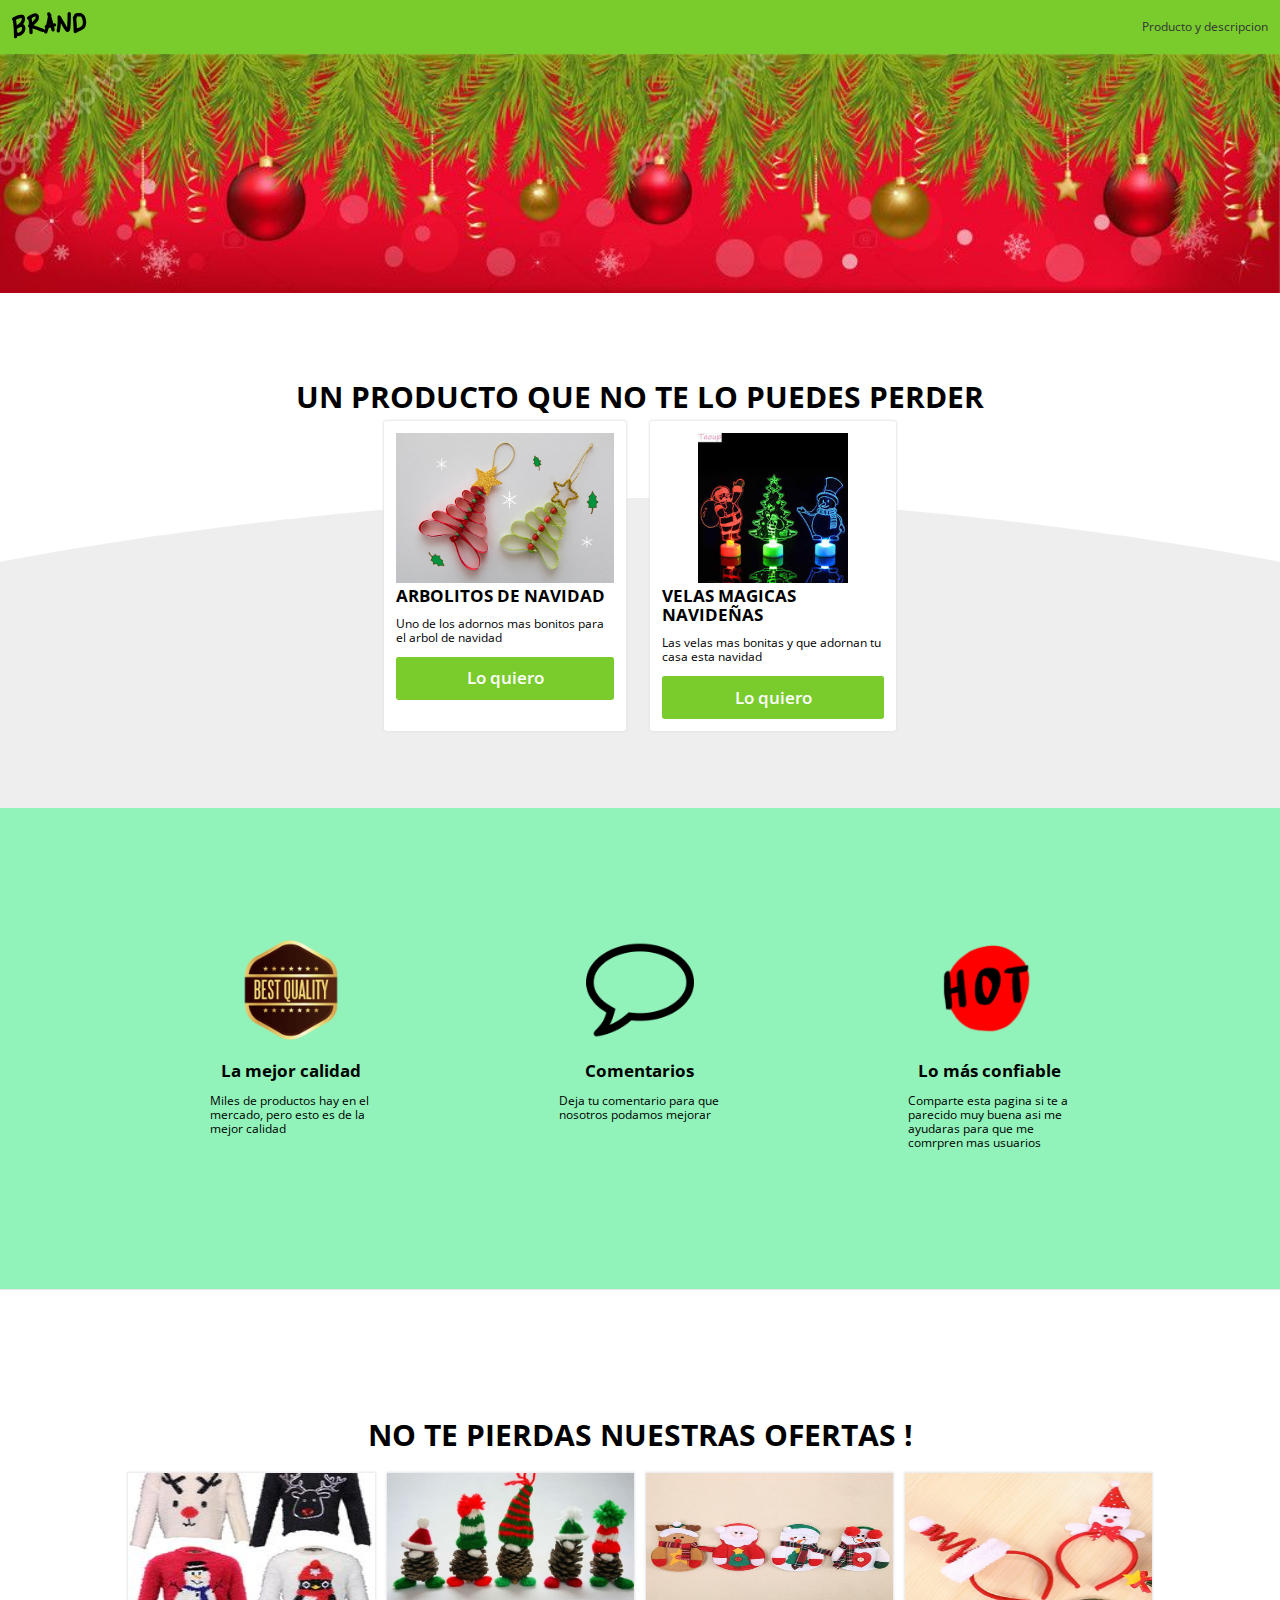
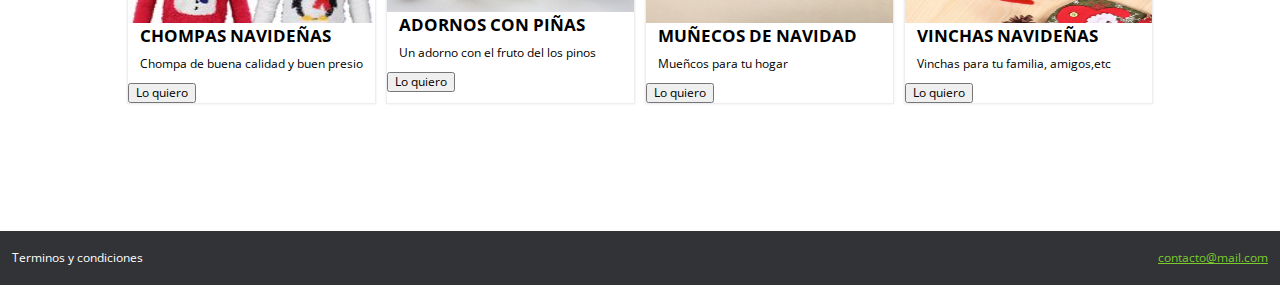
<file: index.html>
<!DOCTYPE html>
<html lang="es">
<head>
    <meta charset="UTF-8">
    <meta name="viewport" content="width=device-width, initial-scale=1.0">
    <meta http-equiv="X-UA-Compatible" content="ie=edge">
    <link rel="stylesheet" href="./css/normalize.css">
    <link rel="stylesheet" href="./css/styles.css">
    <link rel="stylesheet" href="./css/mobile.css">
    <title>Brand</title>
</head>
<body>
    <header class="navbar">
        <figure>
            <a href="#"><img src="./images/logo.png" alt=""></a>
        </figure>
        <a href="./producto.html">Producto y descripcion</a>
    </header>
    <img style ="width:100%;" src="./images/bannernavidad.jpg" alt="banner">

    <section class="hero">
        <h1>UN PRODUCTO  QUE NO TE LO PUEDES PERDER </h1>
    </section>
    <section class="productos">
        <div class="producto">
            <figure>
                <img style ="height:150px !important"src="./images/ideas-navidad-18.jpg" alt="" srcset="">
            </figure>
            <h2 style = "" >ARBOLITOS DE NAVIDAD </h2>
            <p>Uno de los  adornos mas bonitos para el arbol  de  navidad </p>
            <a href="./venta.html"><button>Lo quiero</button></a>
        </div>
        <div class="producto">
            <figure>
                <img style = "height:150px !important" src="./images/luces.jpg" alt="" srcset="">
            </figure>
            <h2> VELAS MAGICAS NAVIDEÑAS </h2>
            <p> Las velas mas bonitas y que adornan tu casa esta navidad 
            </p>
            <a href="./ventavela.html"><button>Lo quiero</button></a>
        </div>
       
       
    </section>

    <section class="beneficios">
        <div class="beneficio">
            <figure>
                <img src="./images/best.png" alt="mejorcalidad.jpg">
            </figure>
            <h2>La mejor calidad </h2>
            <p>Miles de productos hay en el mercado, pero esto  es de la mejor calidad </p>
        </div>
        <div class="beneficio">
            <figure>
                <img src="./images/come.png" alt="">
            </figure>
            <h2>Comentarios </h2>
            <p>Deja tu comentario para que nosotros podamos mejorar </p>
        </div>
        <div class="beneficio">
            <figure>
                <img src="./images/b3.png" alt="">
            </figure>
            <h2>Lo más confiable</h2>
            <p>Comparte esta pagina si te a parecido muy buena asi me ayudaras para que me comrpren mas usuarios </p>
        </div>
    </section>

    <section class="menciones">
        <h1>  NO TE PIERDAS NUESTRAS OFERTAS ! </h1>
        <div class="menciones-grid">
            <div class="mencion">
                <figure>
                    <img style = "height: 150px !important" src ="./images/chompas.jpg" alt="">
                </figure>
                <h2>CHOMPAS NAVIDEÑAS </h2>
                <p> Chompa de buena calidad y buen presio </p>
                <a href="./ventachompa.html"><button>Lo quiero</button></a>
            </div>
            <div class="mencion">
                <figure>
                    <img style =" height:150px !impootant" src="./images/navi12.0.jpg" alt="">
                </figure>
                <h2>ADORNOS CON PIÑAS </h2>
                <p> Un adorno con el fruto del los pinos   </p>
                <a href="./ventapiña.html"><button>Lo quiero</button></a>
            </div>
            <div class="mencion">
                <figure>
                    <img style = "height:150px !important"src="./images/muñecos.jpg" alt="">
                </figure>
                <h2>MUÑECOS DE NAVIDAD </h2>
                <p>Mueñcos para tu hogar  </p>
                <a href="./ventaadorno.html"><button>Lo quiero</button></a>
            </div>
            <div class="mencion">
                <figure>
                    <img style = "height: 150px !important" src ="./images/vinchas.jpg" alt="">
                </figure>
                <h2>VINCHAS NAVIDEÑAS </h2>
                <p>Vinchas para tu familia, amigos,etc </p>
                <a href="./ventavinchas.html"><button>Lo quiero</button></a>
            </div>
        </div>
    </section>

    <footer class="footer">
        <p>Terminos y condiciones</p>
        <a href="#">contacto@mail.com</a>
    </footer>
</body>
</html>
</file>
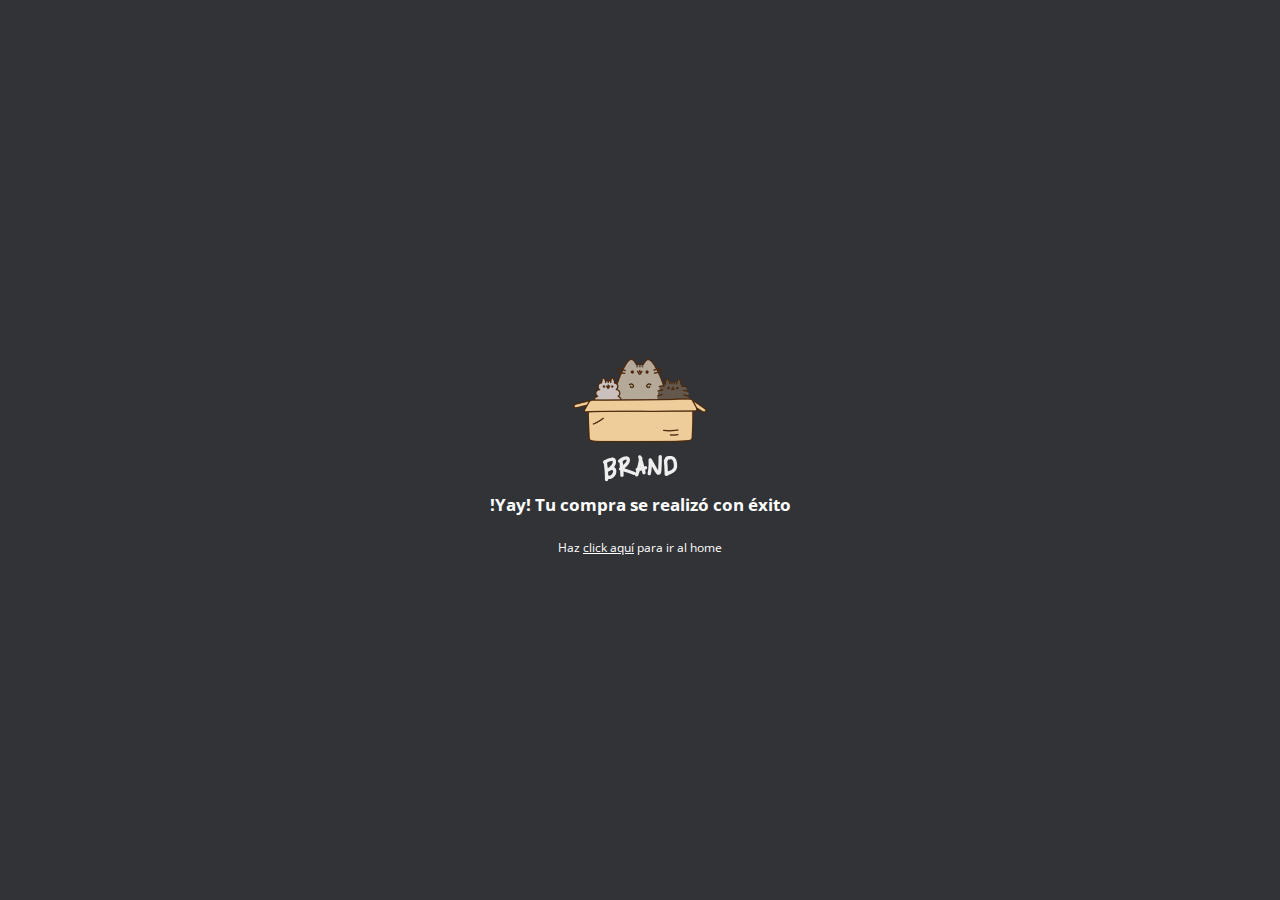
<file: exito.html>
<!DOCTYPE html>
<html lang="es">
<head>
    <meta charset="UTF-8">
    <meta name="viewport" content="width=device-width, initial-scale=1.0">
    <meta http-equiv="X-UA-Compatible" content="ie=edge">
    <link rel="stylesheet" href="./css/normalize.css">
    <link rel="stylesheet" href="./css/styles.css">
    <link rel="stylesheet" href="./css/mobile.css">
    <title>Brand</title>
</head>
<body>
  <div class="resultado-contenido">
    <img src="./images/box_brand.png" alt="">
    <h2>!Yay! Tu compra se realizó con éxito</h2>
    <p>Haz <a href="index.html">click aquí</a> para ir al home</p>
  </div>
</body>
</html>
</file>
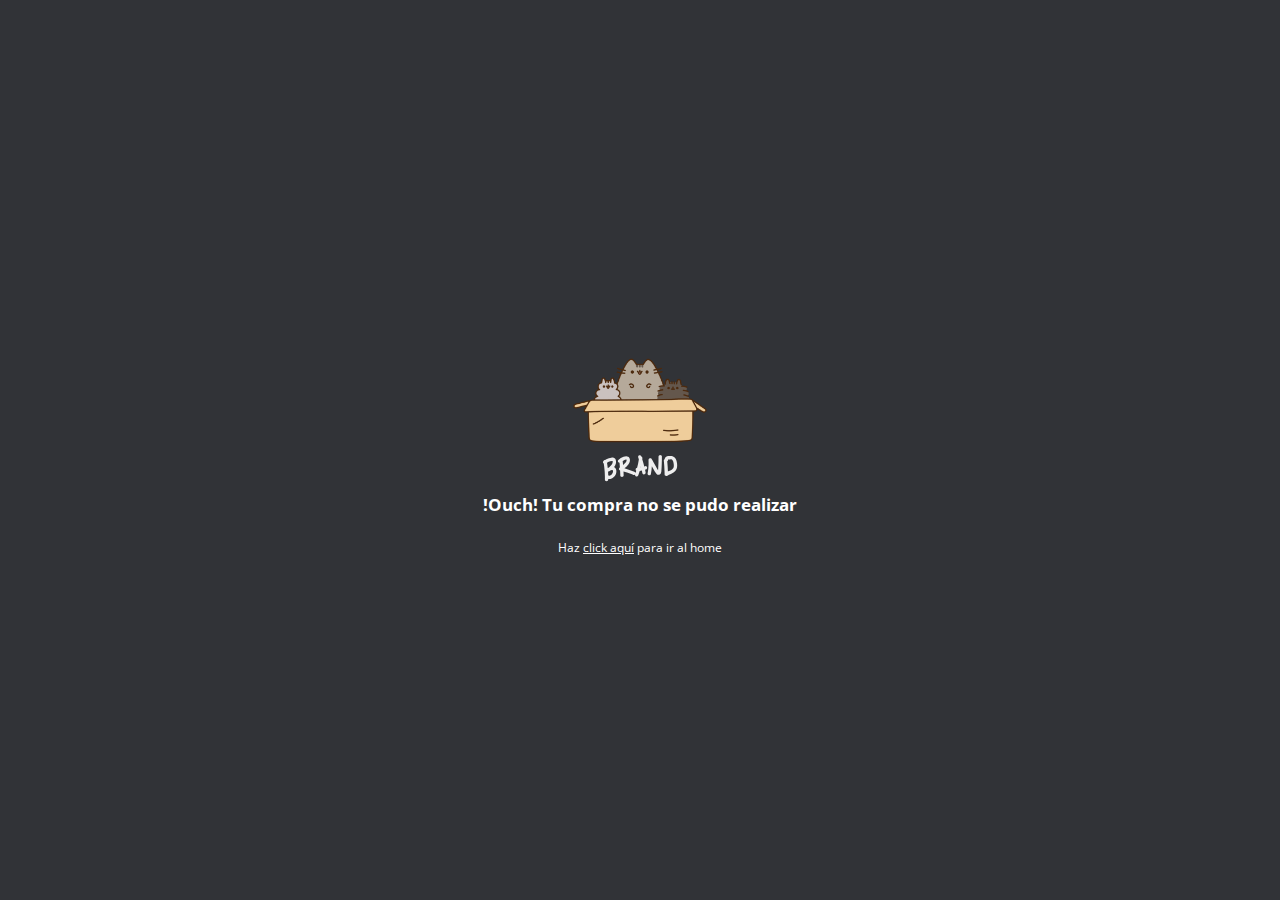
<file: falla.html>
<!DOCTYPE html>
<html lang="es">
<head>
    <meta charset="UTF-8">
    <meta name="viewport" content="width=device-width, initial-scale=1.0">
    <meta http-equiv="X-UA-Compatible" content="ie=edge">
    <link rel="stylesheet" href="./css/normalize.css">
    <link rel="stylesheet" href="./css/styles.css">
    <link rel="stylesheet" href="./css/mobile.css">
    <title>Brand</title>
</head>
<body>
  <div class="resultado-contenido">
    <img src="./images/box_brand.png" alt="">
    <h2>!Ouch! Tu compra no se pudo realizar</h2>
    <p>Haz <a href="index.html">click aquí</a> para ir al home</p>
  </div>
</body>
</html>
</file>
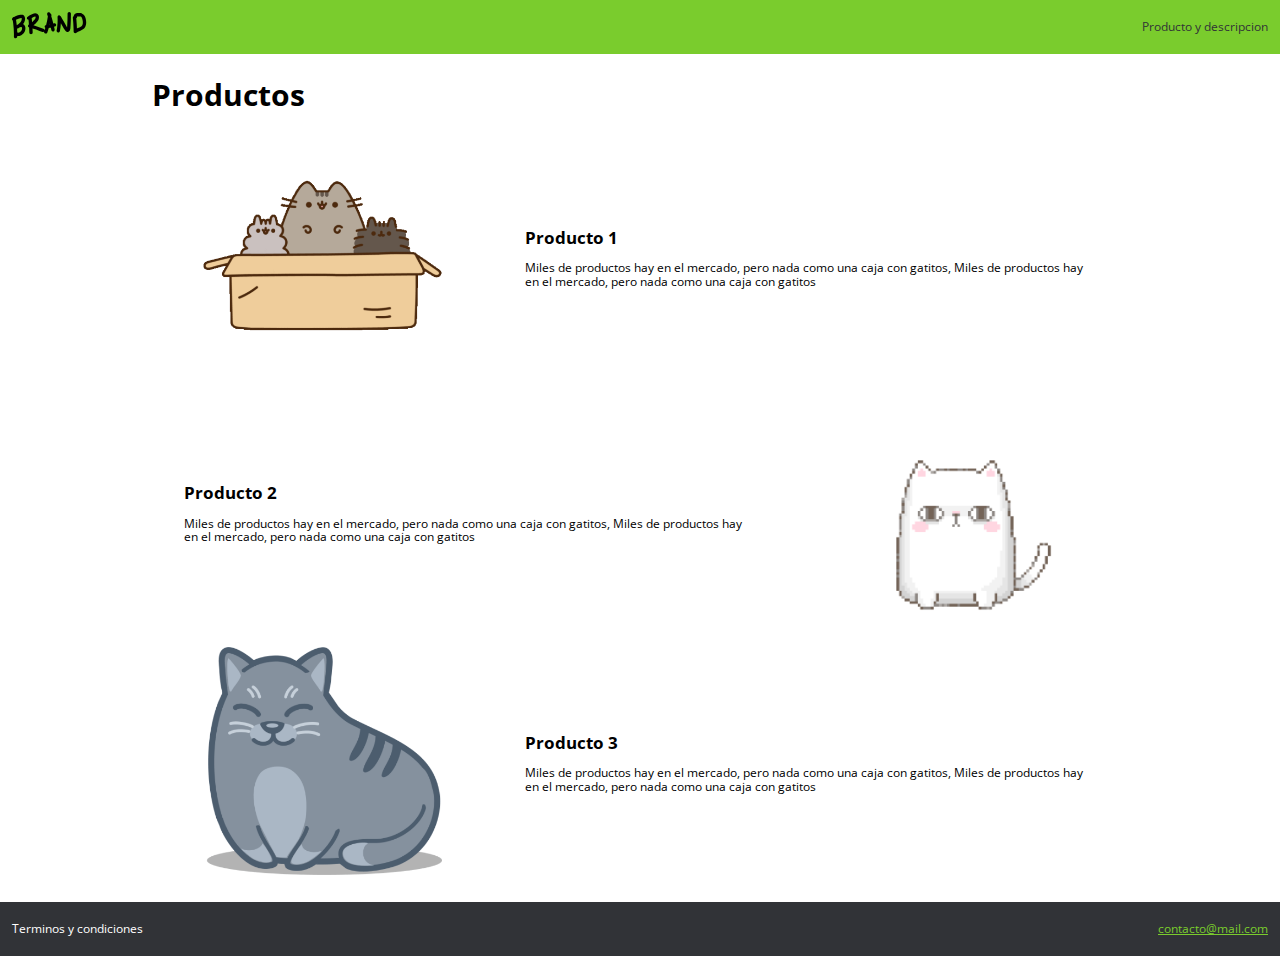
<file: producto.html>
<!DOCTYPE html>
<html lang="es">
<head>
    <meta charset="UTF-8">
    <meta name="viewport" content="width=device-width, initial-scale=1.0">
    <meta http-equiv="X-UA-Compatible" content="ie=edge">
    <link rel="stylesheet" href="./css/normalize.css">
    <link rel="stylesheet" href="./css/styles.css">
    <link rel="stylesheet" href="./css/mobile.css">
    <title>Brand</title>
</head>
<body>
    <header class="navbar">
        <figure>
            <a href="./index.html"><img src="./images/logo.png" alt=""></a>
        </figure>
        <a href="#">Producto y descripcion</a>
    </header>

    <main class="container">
        <h1>Productos</h1>
        <div class="producto-descripcion">
            <figure>
                <img src="./images/ben1.png" alt="">
            </figure>
            <div class="contenido">
                <h2>Producto 1</h2>
                <p>Miles de productos hay en el mercado, pero nada como una caja con gatitos, Miles de productos hay en el mercado, pero nada como una caja con gatitos</p>
            </div>
        </div>
        <div class="producto-descripcion alternado">
            <div class="contenido">
                <h2>Producto 2</h2>
                <p>Miles de productos hay en el mercado, pero nada como una caja con gatitos, Miles de productos hay en el mercado, pero nada como una caja con gatitos</p>
            </div>
            <figure>
                <img src="./images/ben2.png" alt="">
            </figure>
        </div>
        <div class="producto-descripcion">
            <figure>
                <img src="./images/ben3.png" alt="">
            </figure>
            <div class="contenido">
                <h2>Producto 3</h2>
                <p>Miles de productos hay en el mercado, pero nada como una caja con gatitos, Miles de productos hay en el mercado, pero nada como una caja con gatitos</p>
            </div>
        </div>
    </main>

    <footer class="footer">
        <p>Terminos y condiciones</p>
        <a href="#">contacto@mail.com</a>
    </footer>
</body>
</html>
</file>
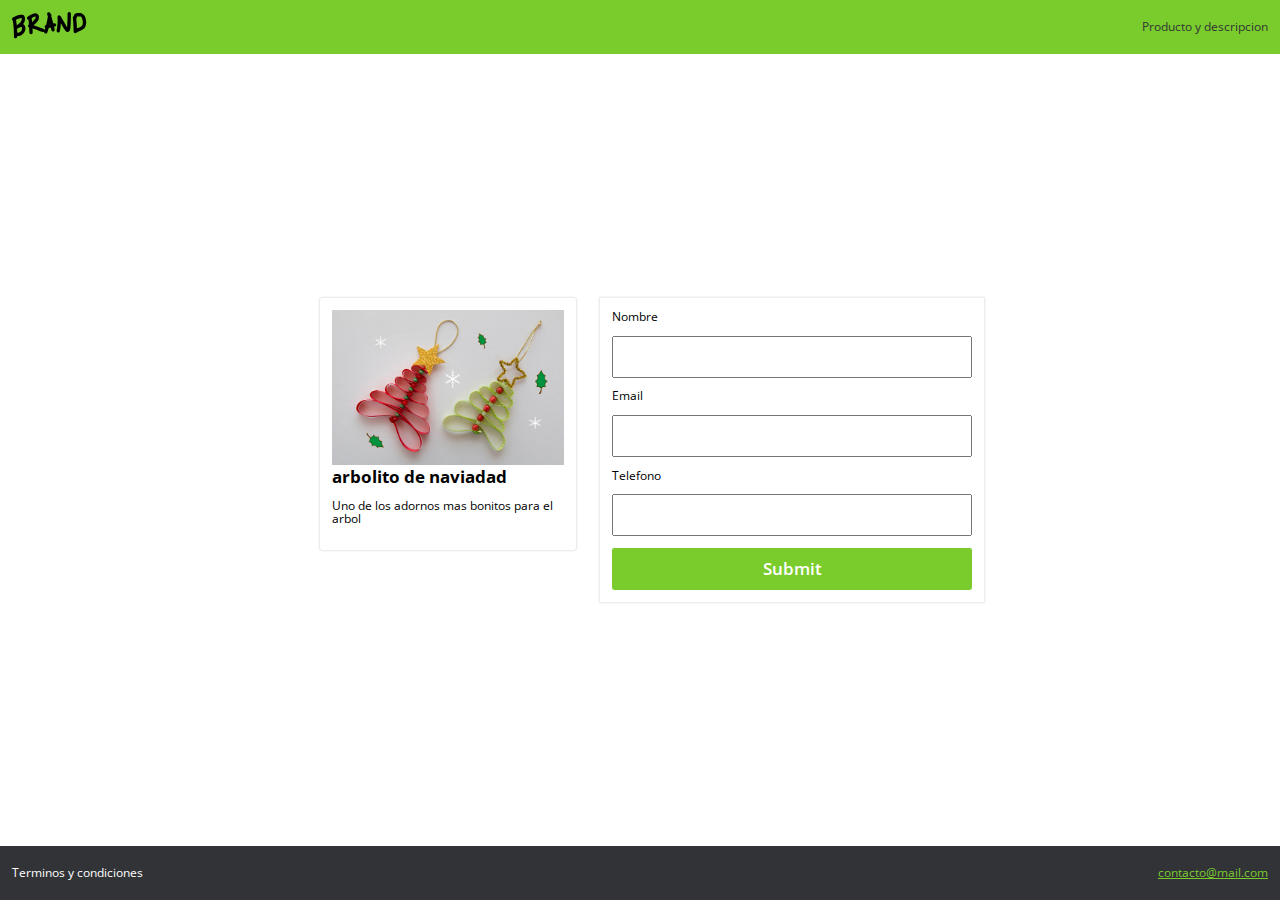
<file: venta.html>
<!DOCTYPE html>
<html lang="es">
<head>
    <meta charset="UTF-8">
    <meta name="viewport" content="width=device-width, initial-scale=1.0">
    <meta http-equiv="X-UA-Compatible" content="ie=edge">
    <link rel="stylesheet" href="./css/normalize.css">
    <link rel="stylesheet" href="./css/styles.css">
    <link rel="stylesheet" href="./css/mobile.css">
    <title>Brand</title>
</head>
<body>
    <header class="navbar">
        <figure>
            <a href="./index.html"><img src="./images/logo.png" alt=""></a>
        </figure>
        <a href="./producto.html">Producto y descripcion</a>
    </header>

    <section class="venta-producto">
        <div class="producto">
            <figure>
                <img src="./images/ideas-navidad-18.jpg" alt="" srcset="">
            </figure>
            <h2>arbolito de naviadad </h2>
            <p>Uno de los  adornos mas bonitos para el arbol</p>
        </div>
        <form action="https://www.paypal.com/cgi-bin/webscr?cmd=_s-xclick&hosted_button_id=Q5PR9BWPVEN8S" method="POST" class="modulo-de-pago">
            <label for="name">Nombre</label>
            <input type="text" name="name">

            <label for="email">Email</label>
            <input type="email" name="email">

            <label for="phone">Telefono</label>
            <input type="number" name="phone">

            <input type="submit" href="./exito.html" class="form-buttom">
        </form>
    </section>


    <footer class="footer">
        <p>Terminos y condiciones</p>
        <a href="#">contacto@mail.com</a>
    </footer>
</body>
</html>
</file>
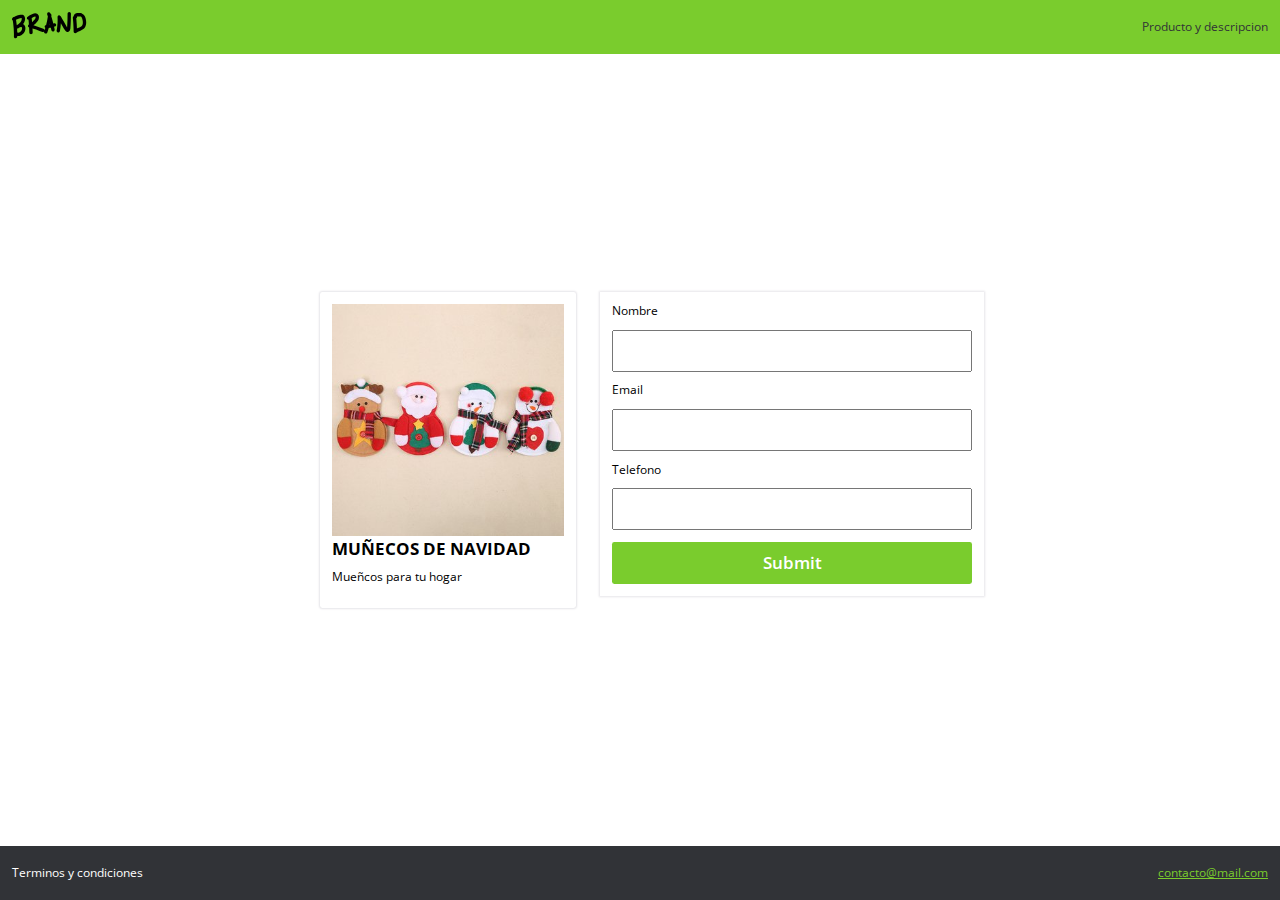
<file: ventaadorno.html>
<!DOCTYPE html>
<html lang="es">
<head>
    <meta charset="UTF-8">
    <meta name="viewport" content="width=device-width, initial-scale=1.0">
    <meta http-equiv="X-UA-Compatible" content="ie=edge">
    <link rel="stylesheet" href="./css/normalize.css">
    <link rel="stylesheet" href="./css/styles.css">
    <link rel="stylesheet" href="./css/mobile.css">
    <title>Brand</title>
</head>
<body>
    <header class="navbar">
        <figure>
            <a href="./index.html"><img src="./images/logo.png" alt=""></a>
        </figure>
        <a href="./producto.html">Producto y descripcion</a>
    </header>

    <section class="venta-producto">
        <div class="producto">
            <figure>
                <img src="./images/muñecos.jpg" alt="luces">
            </figure>
            <h2> MUÑECOS DE NAVIDAD</h2>
            <p> Mueñcos para tu hogar </p>
        </div>
        <form action="https://www.paypal.com/cgi-bin/webscr?cmd=_s-xclick&hosted_button_id=Q5PR9BWPVEN8S" method="POST" class="modulo-de-pago">
            <label for="name">Nombre</label>
            <input type="text" name="name">

            <label for="email">Email</label>
            <input type="email" name="email">

            <label for="phone">Telefono</label>
            <input type="number" name="phone">

            <input type="submit" href="./exito.html" class="form-buttom">
        </form>
    </section>


    <footer class="footer">
        <p>Terminos y condiciones</p>
        <a href="#">contacto@mail.com</a>
    </footer>
</body>
</html>
</file>
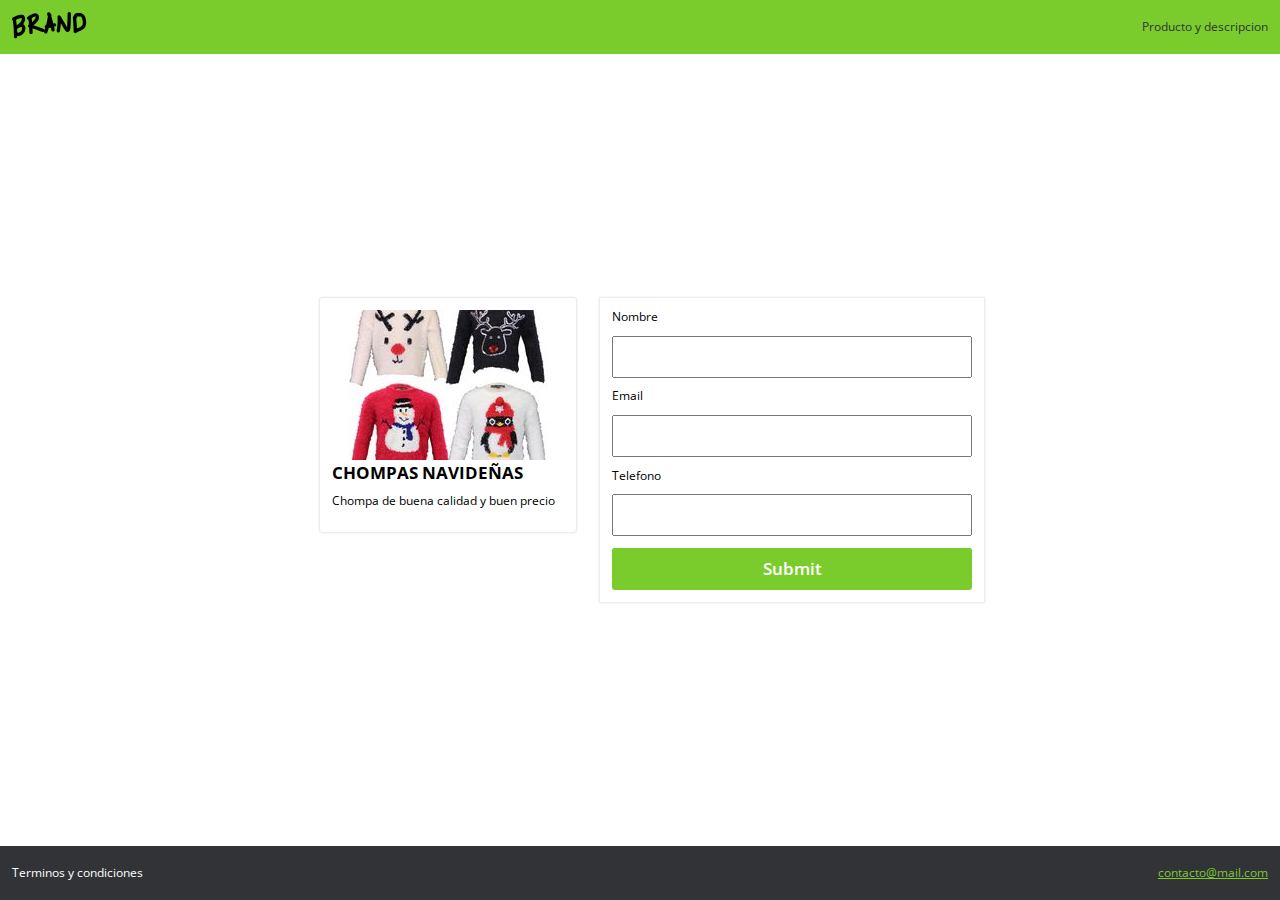
<file: ventachompa.html>
<!DOCTYPE html>
<html lang="es">
<head>
    <meta charset="UTF-8">
    <meta name="viewport" content="width=device-width, initial-scale=1.0">
    <meta http-equiv="X-UA-Compatible" content="ie=edge">
    <link rel="stylesheet" href="./css/normalize.css">
    <link rel="stylesheet" href="./css/styles.css">
    <link rel="stylesheet" href="./css/mobile.css">
    <title>Brand</title>
</head>
<body>
    <header class="navbar">
        <figure>
            <a href="./index.html"><img src="./images/logo.png" alt=""></a>
        </figure>
        <a href="./producto.html">Producto y descripcion</a>
    </header>

    <section class="venta-producto">
        <div class="producto">
            <figure>
                <img src="./images/chompas.jpg" alt="luces">
            </figure>
            <h2>CHOMPAS NAVIDEÑAS </h2>
            <p>Chompa de buena calidad y buen precio  </p>
        </div>
        <form action="https://www.paypal.com/cgi-bin/webscr?cmd=_s-xclick&hosted_button_id=Q5PR9BWPVEN8S" method="POST" class="modulo-de-pago">
            <label for="name">Nombre</label>
            <input type="text" name="name">

            <label for="email">Email</label>
            <input type="email" name="email">

            <label for="phone">Telefono</label>
            <input type="number" name="phone">

            <input type="submit" href="./exito.html" class="form-buttom">
        </form>
    </section>


    <footer class="footer">
        <p>Terminos y condiciones</p>
        <a href="#">contacto@mail.com</a>
    </footer>
</body>
</html>
</file>
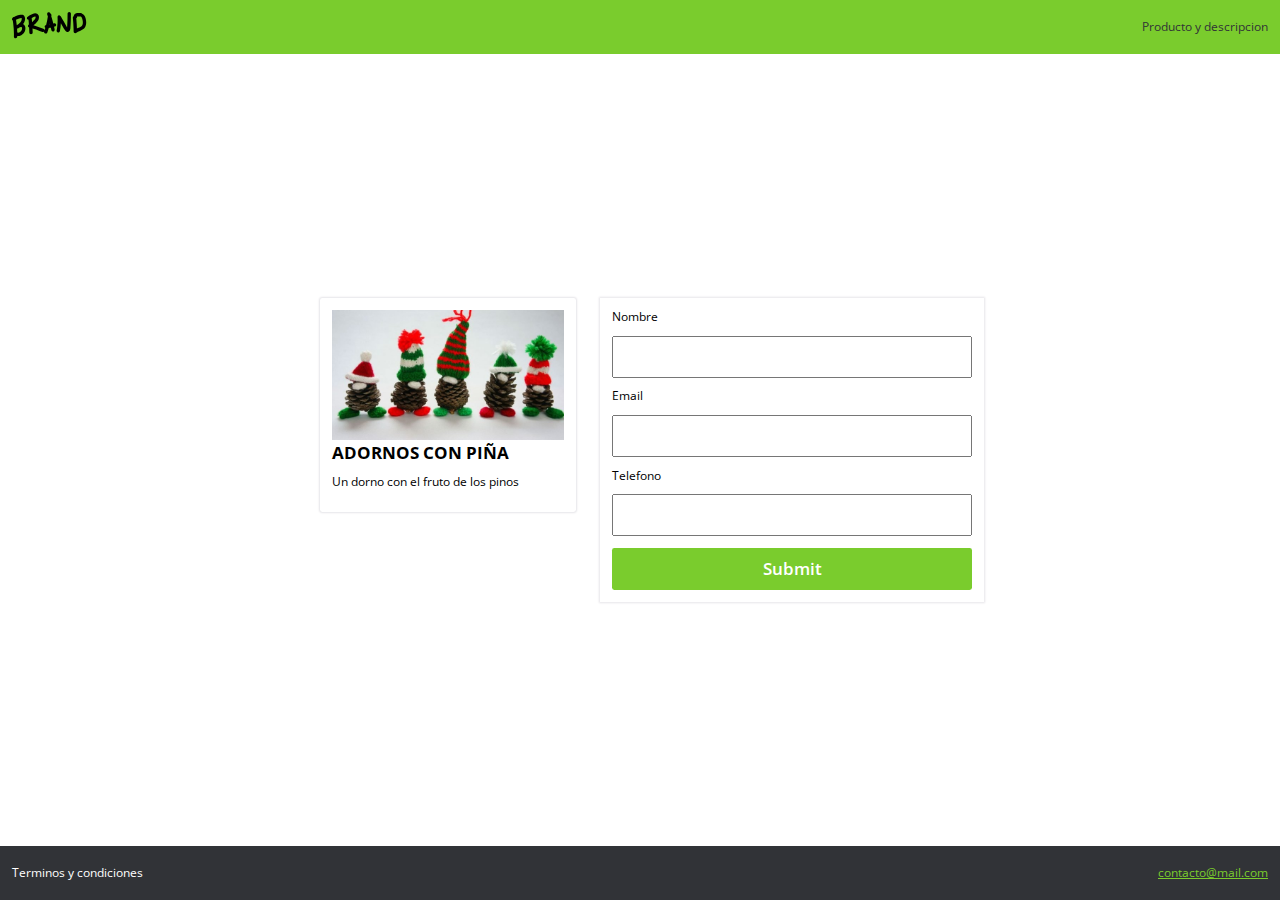
<file: ventapiña.html>
<!DOCTYPE html>
<html lang="es">
<head>
    <meta charset="UTF-8">
    <meta name="viewport" content="width=device-width, initial-scale=1.0">
    <meta http-equiv="X-UA-Compatible" content="ie=edge">
    <link rel="stylesheet" href="./css/normalize.css">
    <link rel="stylesheet" href="./css/styles.css">
    <link rel="stylesheet" href="./css/mobile.css">
    <title>Brand</title>
</head>
<body>
    <header class="navbar">
        <figure>
            <a href="./index.html"><img src="./images/logo.png" alt=""></a>
        </figure>
        <a href="./producto.html">Producto y descripcion</a>
    </header>

    <section class="venta-producto">
        <div class="producto">
            <figure>
                <img src="./images/navi12.0.jpg" alt="luces">
            </figure>
            <h2>ADORNOS CON PIÑA  </h2>
            <p>Un dorno con el fruto de los pinos  </p>
        </div>
        <form action="https://www.paypal.com/cgi-bin/webscr?cmd=_s-xclick&hosted_button_id=Q5PR9BWPVEN8S" method="POST" class="modulo-de-pago">
            <label for="name">Nombre</label>
            <input type="text" name="name">

            <label for="email">Email</label>
            <input type="email" name="email">

            <label for="phone">Telefono</label>
            <input type="number" name="phone">

            <input type="submit" href="./exito.html" class="form-buttom">
        </form>
    </section>


    <footer class="footer">
        <p>Terminos y condiciones</p>
        <a href="#">contacto@mail.com</a>
    </footer>
</body>
</html>
</file>
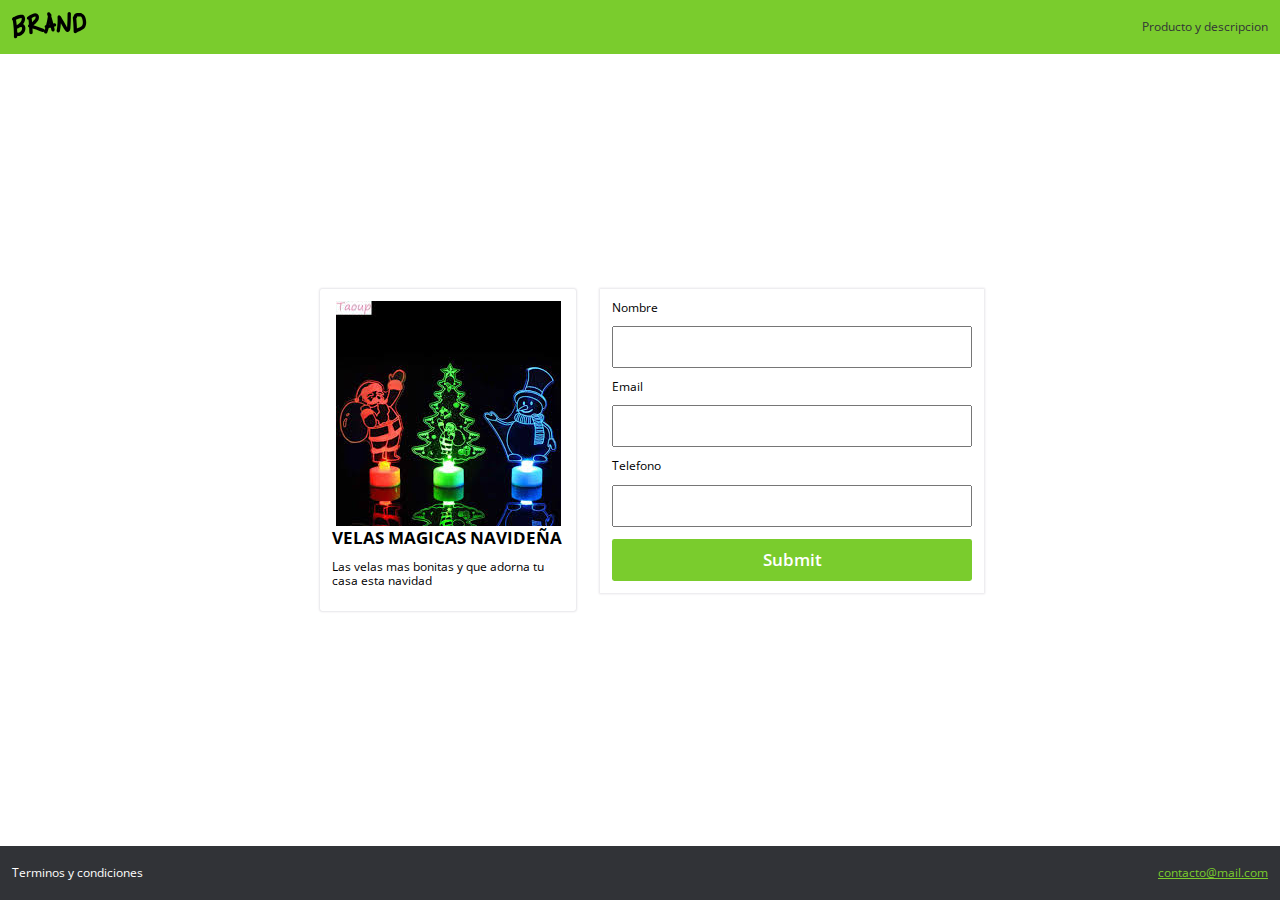
<file: ventavela.html>
<!DOCTYPE html>
<html lang="es">
<head>
    <meta charset="UTF-8">
    <meta name="viewport" content="width=device-width, initial-scale=1.0">
    <meta http-equiv="X-UA-Compatible" content="ie=edge">
    <link rel="stylesheet" href="./css/normalize.css">
    <link rel="stylesheet" href="./css/styles.css">
    <link rel="stylesheet" href="./css/mobile.css">
    <title>Brand</title>
</head>
<body>
    <header class="navbar">
        <figure>
            <a href="./index.html"><img src="./images/logo.png" alt=""></a>
        </figure>
        <a href="./producto.html">Producto y descripcion</a>
    </header>

    <section class="venta-producto">
        <div class="producto">
            <figure>
                <img src="./images/luces.jpg" alt="luces">
            </figure>
            <h2>VELAS MAGICAS NAVIDEÑA </h2>
            <p>Las velas mas bonitas y que adorna tu casa esta navidad </p>
        </div>
        <form action="https://www.paypal.com/cgi-bin/webscr?cmd=_s-xclick&hosted_button_id=Q5PR9BWPVEN8S" method="POST" class="modulo-de-pago">
            <label for="name">Nombre</label>
            <input type="text" name="name">

            <label for="email">Email</label>
            <input type="email" name="email">

            <label for="phone">Telefono</label>
            <input type="number" name="phone">

            <input type="submit" href="./exito.html" class="form-buttom">
        </form>
    </section>


    <footer class="footer">
        <p>Terminos y condiciones</p>
        <a href="#">contacto@mail.com</a>
    </footer>
</body>
</html>
</file>
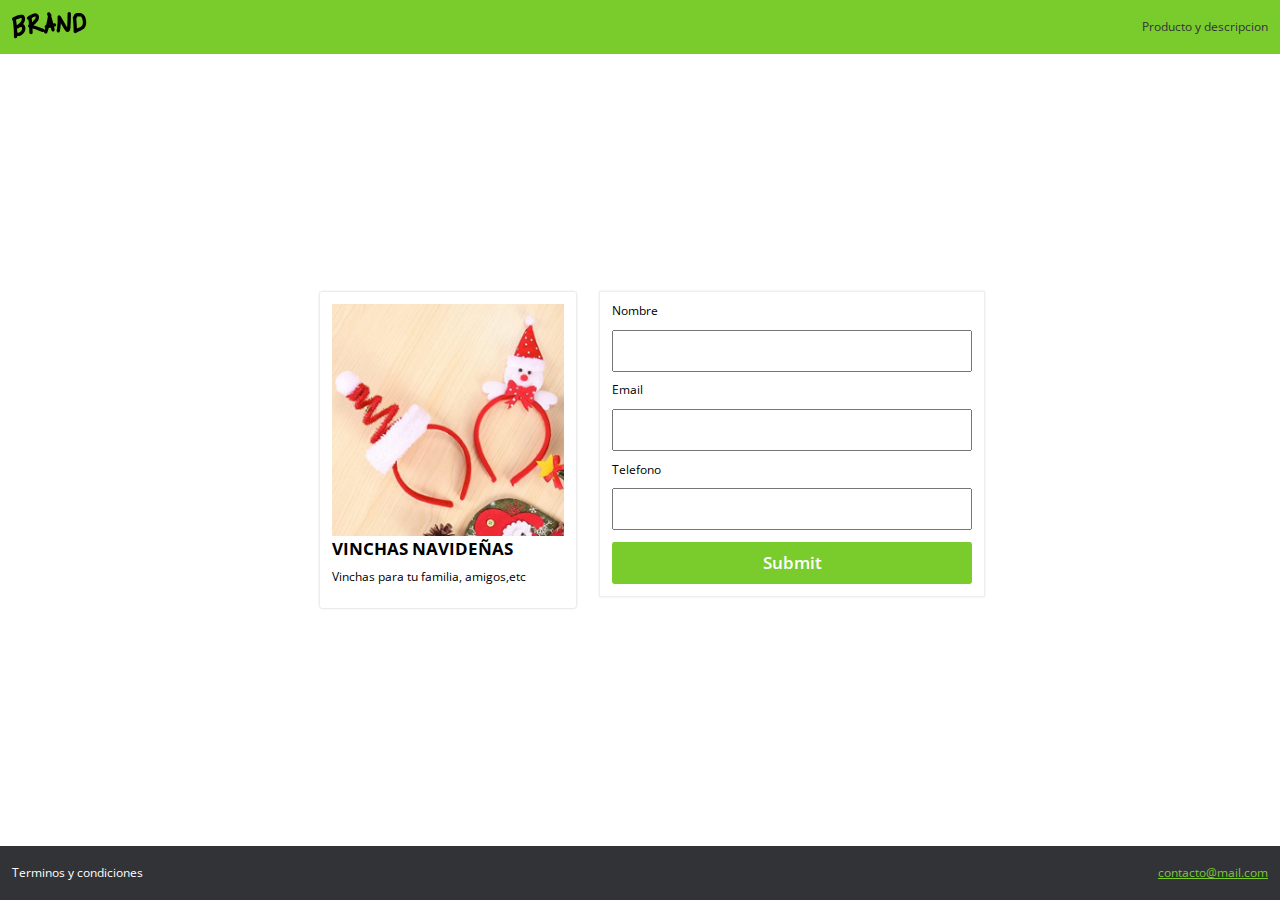
<file: ventavinchas.html>
<!DOCTYPE html>
<html lang="es">
<head>
    <meta charset="UTF-8">
    <meta name="viewport" content="width=device-width, initial-scale=1.0">
    <meta http-equiv="X-UA-Compatible" content="ie=edge">
    <link rel="stylesheet" href="./css/normalize.css">
    <link rel="stylesheet" href="./css/styles.css">
    <link rel="stylesheet" href="./css/mobile.css">
    <title>Brand</title>
</head>
<body>
    <header class="navbar">
        <figure>
            <a href="./index.html"><img src="./images/logo.png" alt=""></a>
        </figure>
        <a href="./producto.html">Producto y descripcion</a>
    </header>

    <section class="venta-producto">
        <div class="producto">
            <figure>
                <img src="./images/vinchas.jpg" alt="luces">
            </figure>
            <h2>VINCHAS NAVIDEÑAS </h2>
            <p> Vinchas para tu familia, amigos,etc </p>
        </div>
        <form action="https://www.paypal.com/cgi-bin/webscr?cmd=_s-xclick&hosted_button_id=Q5PR9BWPVEN8S" method="POST" class="modulo-de-pago">
            <label for="name">Nombre</label>
            <input type="text" name="name">

            <label for="email">Email</label>
            <input type="email" name="email">

            <label for="phone">Telefono</label>
            <input type="number" name="phone">

            <input type="submit" href="./exito.html" class="form-buttom">
        </form>
    </section>


    <footer class="footer">
        <p>Terminos y condiciones</p>
        <a href="#">contacto@mail.com</a>
    </footer>
</body>
</html>
</file>
<file: css/styles.css>
@import url('https://fonts.googleapis.com/css?family=Open+Sans:400,600,700');

/* --------------------------- *\
			VARIABLES
\* --------------------------- */

:root {
	--color-principal: #7ACC2D;
	--color-black: #313337;
    --color-white: #ffffff;
    
    --font-size-normal: 1rem;
    --font-size-grande: 1.4rem;
    --font-size-muy-grande: 2.5rem;
    
    --espaciado: 1rem;
    --espaciado-x2: 2rem;

    --box: 0 0 2px 1px #e6e5e9;
}

/* --------------------- *\
        GENERALES
\* --------------------- */

html {
    font-family: 'Open Sans', sans-serif;
    font-size: 12px;
    min-width: 320px;
}

h1 {
    text-align: center;
    font-size: var(--font-size-muy-grande);
}

h2 {
    font-size: var(--font-size-grande);
}

figure {
    margin: 0;
    text-align: center;
}

/* --------------------- *\
          NAVBAR
\* --------------------- */

.navbar {
    height: 4.5rem;
    padding: 0 var(--espaciado);
    background-color: var(--color-principal);

    display: flex;
    align-items: center;
    justify-content: space-between
}

    .navbar a {
        color: var(--color-black);
        text-decoration: none;
    }

/* --------------------- *\
           HERO
\* --------------------- */

.hero {
    padding: 5% 0%;
    
}

/* --------------------- *\
        PRODUCTOS
\* --------------------- */

.productos {
    padding: 0 30%;
    background-image: url("../images/curve.png");
    background-position: center top;
    background-repeat: no-repeat;
    background-size: cover;

    display: grid;
    grid-template-columns: repeat(2, auto);
    grid-gap: var(--espaciado-x2);
}

    .producto {
        padding: var(--espaciado);
        background-color: var(--color-white);

        border-radius: 0.2rem;
        box-shadow: var(--box);

        position: relative;
        bottom: 25%;
    }

        .producto img {
            max-width: 100%;
        }

        .producto h2 {
            margin: 0;
        }

        .producto button {
            width: 100%;
            color: white;
            background-color: var(--color-principal);

            font-weight: 600;
            font-size: var(--font-size-grande);
            padding: 0.7em;
            cursor: pointer;

            border: none;
            border-radius: 0.2rem;
        }

/* --------------------- *\
        BENEFICIOS
\* --------------------- */

.beneficios {
    padding: 10%;

    display: grid;
    grid-template-columns: repeat(3, 162px);
    grid-gap: var(--espaciado-x2);
    
    justify-items: center;
    justify-content: space-around;
    background-color: rgb(145, 243, 186);
}

        .beneficio img {
            height: 9rem;
        }

        .beneficio h2 {
            text-align: center;
        }

/* --------------------- *\
        MENCIONES
\* --------------------- */

.menciones {
    padding: 10%;
    border-top: 1px solid #e6e5e9;
}

.menciones h1 {
    margin-top: 0;
}

    .menciones-grid {
        display: grid;
        grid-template-columns: repeat(4, 1fr);
        grid-gap: var(--espaciado);
    }

        .mencion {
            box-shadow: var(--box);
        }

            .mencion img {
                width: 100%;
            }

            .mencion h2, .mencion p {
                margin: var(--espaciado);
                margin-top: 0;
            }

/* --------------------- *\
        FOOTER
\* --------------------- */

.footer {
    height: 4.5rem;
    padding: 0 var(--espaciado);
    color: var(--color-white);
    background-color: var(--color-black);

    display: flex;
    align-items: center;
    justify-content: space-between;
}

    .footer p {
        cursor: pointer;
    }

    .footer a {
        color: var(--color-principal);
    }


/* --------------------- */
/* --------------------- *\
    PRODUCTOS.HTML
\* --------------------- */
/* --------------------- */

.container {
    max-width: 1024px;
    min-height: calc(100vh - 9rem);

    padding: var(--espaciado-x2);
    margin: 0 auto;
    box-sizing: border-box;
    
    display: grid;
    grid-template-rows: repeat(4, min-content);
    align-content: space-evenly;
    grid-gap: var(--espaciado-x2);
}

.container h1 {
    text-align: left;
    margin: 0;
}

.producto-descripcion {
    display: grid;
    grid-template-columns: 35% 65%;
    align-items: center;
}

.producto-descripcion.alternado {
    grid-template-columns: 65% 35%;
}

    .producto-descripcion img {
        width: 70%;
    }

    .producto-descripcion .contenido {
        padding: 0 5%;
    }

/* --------------------- */
/* --------------------- *\
        VENTA.HTML
\* --------------------- */
/* --------------------- */

.venta-producto {
    min-height: calc(100vh - 9rem);
    padding: var(--espaciado-x2) 25%;
    box-sizing: border-box;

    display: grid;
    grid-template-columns: 40% 60%;
    grid-gap: var(--espaciado-x2);
    align-content: center;
}

    .venta-producto .producto {
        position: initial;
        height: fit-content;
    }

    .venta-producto .modulo-de-pago {
        box-shadow: var(--box);
        padding: var(--espaciado);
        height: fit-content;
    }

        .modulo-de-pago label {
            display: block;
        }
        
        .modulo-de-pago input {
            display: block;
            width: 100%;
            height: 2.5em;
            margin: .7em 0;
            box-sizing: border-box;

            font-size: var(--font-size-grande);
        }

        .modulo-de-pago .form-buttom {
            border: none;
            border-radius: 0.2rem;
            margin-bottom: 0;
            
            color: var(--color-white);
            background-color: var(--color-principal);
            
            font-weight: 600;
            font-size: var(--font-size-grande);
            cursor: pointer;
        }

/* --------------------- */
/* --------------------- *\
    EXITO / FALLA.HTML
\* --------------------- */
/* --------------------- */

.resultado-contenido {
    width: 100vw;
    height: 100vh;
    color: var(--color-white);
    background-color: var(--color-black);
    text-align: center;

    display: flex;
    flex-direction: column;
    justify-content: center;
    align-items: center;
}

    .resultado-contenido a {
        color: var(--green-color);
    }
</file>
<file: css/mobile.css>
@media (max-width: 1024px) {
    .productos {
        padding: 0 25%;
    }
    
    .menciones {
        padding: 10% 5%;
    }

    .venta-producto {
        padding: var(--espaciado-x2) 20%;
    }
}

@media (max-width: 800px) {
    html {
        font-size: 10px;
    }

    .productos {
        padding: 0 20%;
    }

    .menciones-grid {
        grid-template-columns: 1fr 1fr;
    }

    .venta-producto {
        padding: var(--espaciado-x2) 15%;
    }
}

@media (max-width: 600px) {
    html {
        font-size: 10px;
    }

    .hero {
        padding: 20% 5%;
    }

    .productos {
        padding: 0 15%;
        grid-template-columns: auto;
    }

    .beneficios {
        padding: 10%;

        grid-template-columns: auto;
    }

    .menciones-grid {
        grid-template-columns: 1fr 1fr;
    }

    .venta-producto {
        grid-template-columns: 1fr;
    }
}
</file>
